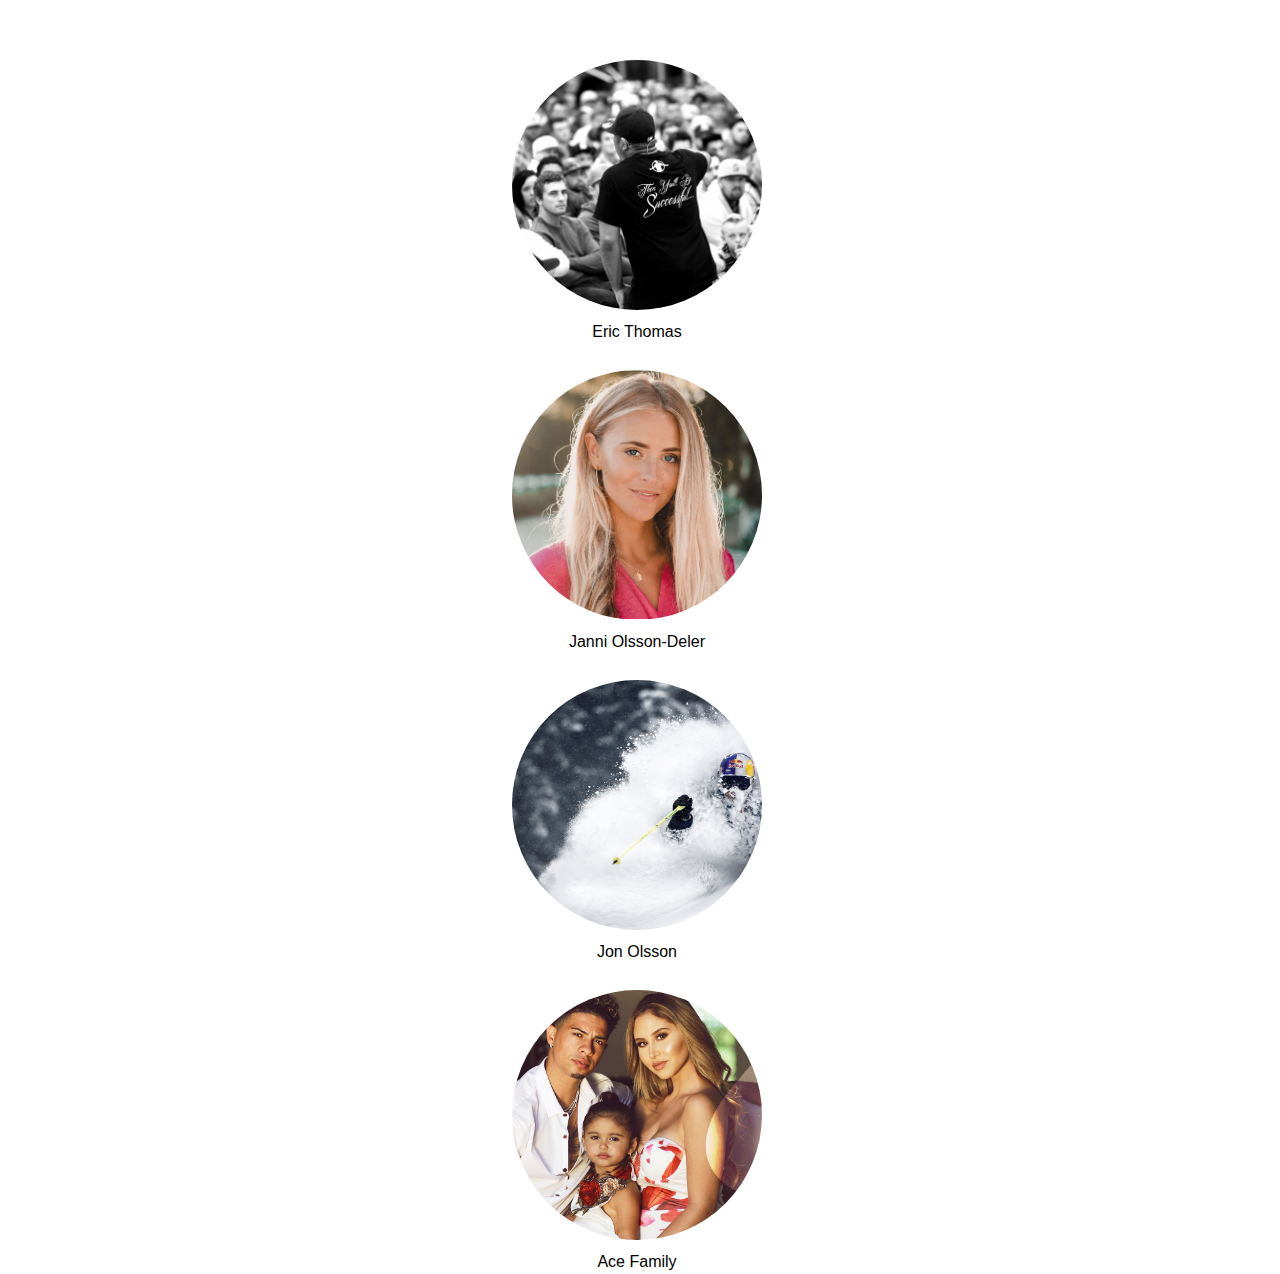
<file: index.html>
<!DOCTYPE html>
<html>
    <head>
    	<link rel="stylesheet" href="https://maxcdn.bootstrapcdn.com/bootstrap/4.0.0/css/bootstrap.min.css" integrity="sha384-Gn5384xqQ1aoWXA+058RXPxPg6fy4IWvTNh0E263XmFcJlSAwiGgFAW/dAiS6JXm" crossorigin="anonymous"> 
    	<link rel="stylesheet" type="text/css" href="style.css">
    	<script src="https://maxcdn.bootstrapcdn.com/bootstrap/4.0.0/js/bootstrap.min.js" integrity="sha384-JZR6Spejh4U02d8jOt6vLEHfe/JQGiRRSQQxSfFWpi1MquVdAyjUar5+76PVCmYl" crossorigin="anonymous"></script>

        <title>My Webpage</title>
    </head>
    <body>

    	<div id="container">

     <a href="https://www.etinspires.com">
      <div class="et">
      	<p>Eric Thomas</p>
      </div>
    </a>


      <a href="https://janniolssondeler.com">
      <div class="jod">
      	<p>Janni Olsson-Deler</p>
      </div>
      </a>

      <a href="http://jonolssondeler.com">
      <div class="jo">
      	<p>Jon Olsson</p>
      </div>
      </a>


     <a href="https://shopacefamily.com">
      <div class="af">
      	<p>Ace Family</p>
      </div>
       </a>
    
        </div>


    </body>
</html>
</file>
<file: style.css>
html, body {
	height: 100%;
	margin: 0;
}

#container {
	max-width: 20%;
	margin: auto;

}

.et {
	background-image: url("images/ericthomas.jpeg");
    height: 250px;
    width: 250px;
    background-position: center;
    background-repeat: no-repeat;
    background-size: cover;
    border-radius: 50%;
    margin: 60px 0px;
    transition: ease-in 0.1s;
}

p {
	text-align: center;	
	padding-top: 260px

}

a {
	color: black;
}

.et:hover, .jod:hover, .jo:hover, .af:hover, a:hover {
	opacity: 0.5;
	color: black;
	text-decoration-style: none;

}

.jod {
	background-image: url("images/janni.png");
    height: 250px;
    width: 250px;
    background-position: center;
    background-repeat: no-repeat;
    background-size: cover;
    border-radius: 50%;
    margin-bottom: 60px;
    transition: ease-in 0.1s;
}

.jo {
	background-image: url("images/jon.jpeg");
    height: 250px;
    width: 250px;
    background-position: center;
    background-repeat: no-repeat;
    background-size: cover;
    border-radius: 50%;
    margin-bottom: 60px;
    transition: ease-in 0.1s;
}

.af {
	background-image: url("images/acefamily.jpeg");
    height: 250px;
    width: 250px;
    background-position: center;
    background-repeat: no-repeat;
    background-size: cover;
    border-radius: 50%;
    margin-bottom: 60px;
    transition: ease-in 0.1s;
}
</file>
